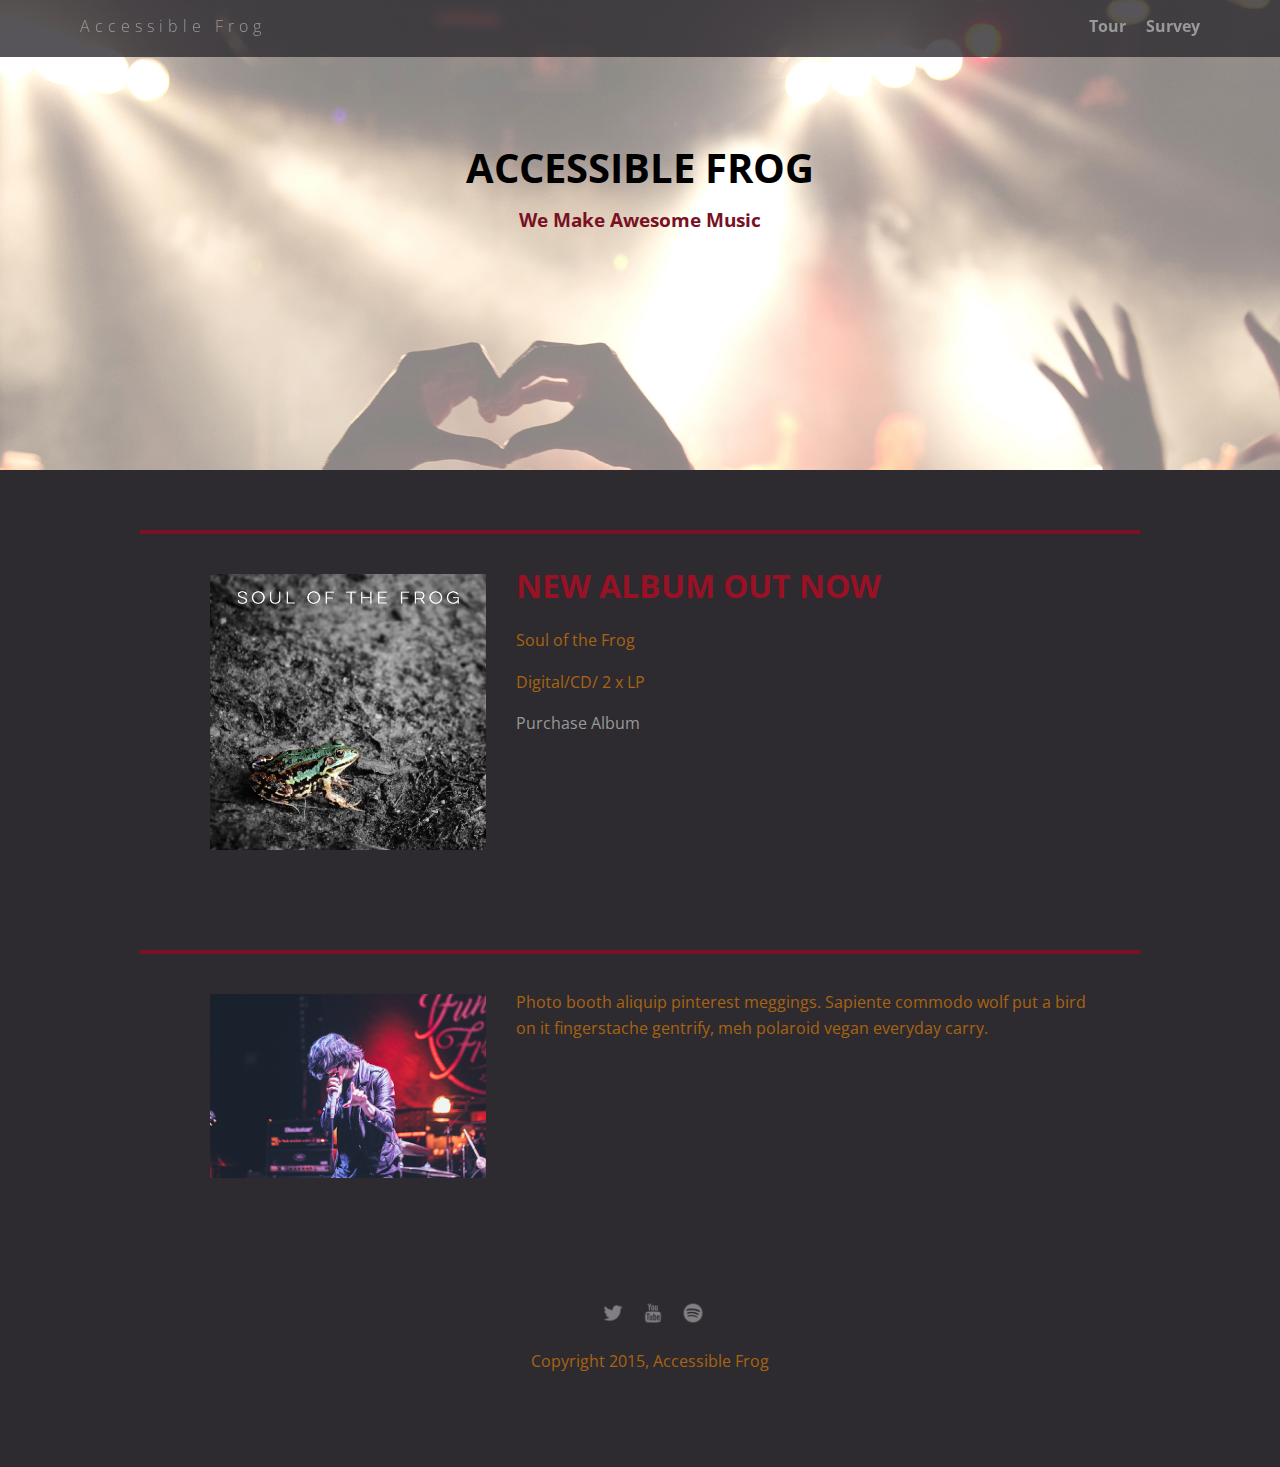
<file: index.html>
<!doctype html>
<html lang="en">
  <head>
      <meta charset="utf-8">
      <link href="css/styles.css" rel="stylesheet" type="text/css" />
      <meta name="viewport" content="width=device-width, initial-scale=1, maximum-scale=1, user-scalable=0"/>
      <link href='https://fonts.googleapis.com/css?family=Open+Sans:400,300,600' rel='stylesheet' type='text/css'>
      <title>Accessible Frog</title>
  </head>

  <body>
    <div class="main-nav">
      <ul class="nav">
        <li class="name"><a href="#">Accessible Frog</a></li>
        <li><a href="tour.html">Tour</a></li>
        <li><a href="survey.html">Survey</a></li>
      </ul>
    </div>

    <header>
        <h1>ACCESSIBLE FROG</h1>
        <h3>We Make Awesome Music</h3>
    </header>

    <main>
      <div class="card">
        <div class="flex">
          <img class="photo" src= "img/soul_of_the_frog.jpg" alt="Soul Frog Cover">
          <div class="information">
            <h1 class="heading">New album out now</h1>
            <p>Soul of the Frog</p>
            <p>Digital/CD/ 2 x LP</p>
            <a href="#" class="buy">Purchase Album</a>
          </div>
        </div>
      </div>

      <div class="card">
        <div class="flex">
          <img class="photo" src= "img/lead_singer.jpg" alt="Man Singing">
          <div class="information">
            <p>Photo booth aliquip pinterest meggings. Sapiente commodo wolf put a bird on it fingerstache gentrify, meh polaroid vegan everyday carry.</p>
          </div>
        </div>
      </div>
    </main>

    <footer>
      <ul>
        <li><a href="#" class="social twitter"></a></li>
        <li><a href="#" class="social youtube"></a></li>
        <li><a href="#" class="social spotify"></a></li>
      </ul>
      <p class="copyright">Copyright 2015, Accessible Frog</p>
    </footer>

  </body>
</html>
</file>
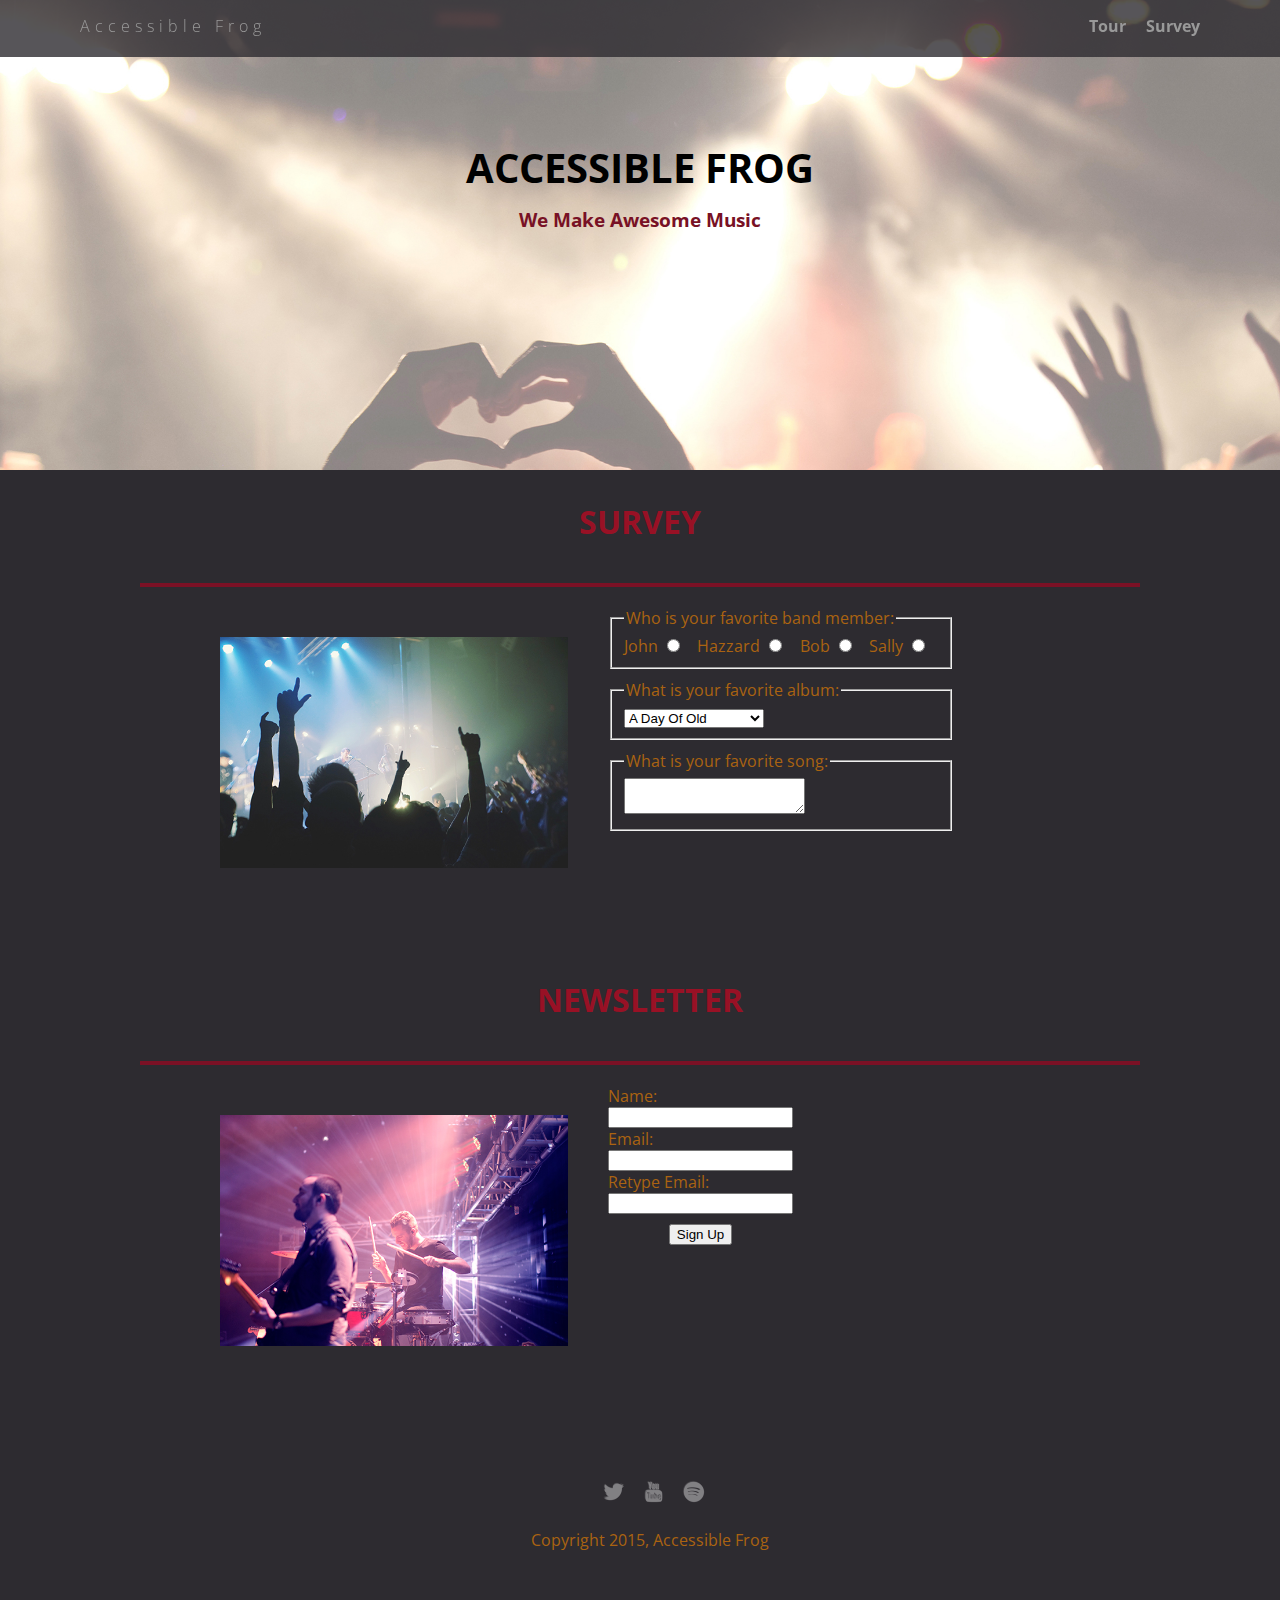
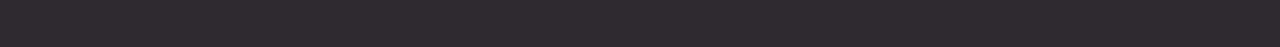
<file: survey.html>
<!doctype html>
<html lang="en">
  <head>
    <meta charset="utf-8">
    <link href="css/styles.css" rel="stylesheet" type="text/css" />
    <link href="css/survey.css" rel="stylesheet" type="text/css" />
    <meta name="viewport" content="width=device-width, initial-scale=1, maximum-scale=1, user-scalable=0"/>
    <link href='https://fonts.googleapis.com/css?family=Open+Sans:400,300,600' rel='stylesheet' type='text/css'>
    <title>Accessible Frog</title>
  </head>

  <body>
    <div class="main-nav">
      <ul class="nav">
        <li class="name"><a href="index.html">Accessible Frog</a></li>
        <li><a href="tour.html">Tour</a></li>
        <li><a href="#">Survey</a></li>
      </ul>
    </div>

    <header>
        <h1>ACCESSIBLE FROG</h1>
        <h3>We Make Awesome Music</h3>
    </header>

    <main>
      <h1 class= "heading">Survey</h1>
      <div class="card">
        <div class="flex">
          <img class="photo" src= "img/concert01.jpg" alt="People at Concert">
          <div class="container">
            <form class = "survey">
             <fieldset>
              <legend>Who is your favorite band member:</legend>
              <label for="john">John</label>
              <input type="radio" name="res" value="John" id="john"> 
              <label for="hazzard">Hazzard</label>
              <input type="radio" name="res" value="Hazzard" id="hazzard">
              <label for="bob">Bob</label>
              <input type="radio" name="res" value="Bob" id="bob">
              <label for="sally">Sally</label>
              <input type="radio" name="res" value="Sally" id="sally">
             </fieldset>
             <fieldset>
              <legend>What is your favorite album:</legend>
                  <select id="albums" name="select">
                    <option value="2">A Day Of Old</option>
                    <option value="4">Diamond Fireworks</option>
                    <option value="5">Enjoy Your Desire</option>
                    <option value="3">Finding My Shadow</option>
                    <option value="9">Heroic Forever</option>
                    <option value="10">Midnight Fires</option>
                    <option value="7">Music Of My Life</option>
                    <option value="1">Party For An Angel</option>
                    <option value="8">Song For Yesterday</option>
                    <option value="11">Street Of The Rider</option>
                    <option value="6">This Is For You</option>
                  </select>
              </fieldset>
              <fieldset>
              <legend>What is your favorite song:</legend>
              <textarea></textarea>
              </fieldset>
            </form>
          </div>
        </div>
      </div>
      <h1 class= "heading">Newsletter</h1>
      <div class="card">
        <div class="flex">
          <img class="photo" src= "img/the_band.jpg" alt="Band Playing Instruments">
            <div class="container1">
              <form class="newsletter">
                  <label for="name">Name: </label>
                  <input type ="text" name="textfield" id="name">
                  <label for="email">Email: </label>
                  <input type ="email" name="textfield" id="email">
                  <label for="remail">Retype Email: </label>
                  <input type ="email" name="textfield" id="remail">
                  <button type="submit">Sign Up</button>
              </form>
            </div>
        </div>
      </div>
    </main>

    <footer>
      <ul>
        <li><a href="#" class="social twitter"><img src= "img/twitter-32.png" alt="Twitter Icon"></a></li>
        <li><a href="#" class="social youtube"><img src= "img/youtube-32.png" alt="YouTube Icon"></a></li>
        <li><a href="#" class="social spotify"><img src= "img/spotify-32.png" alt="Spotify Icon"></a></li>
      </ul>
      <p class="copyright">Copyright 2015, Accessible Frog</p>
    </footer>
  </body>
</html>
</file>
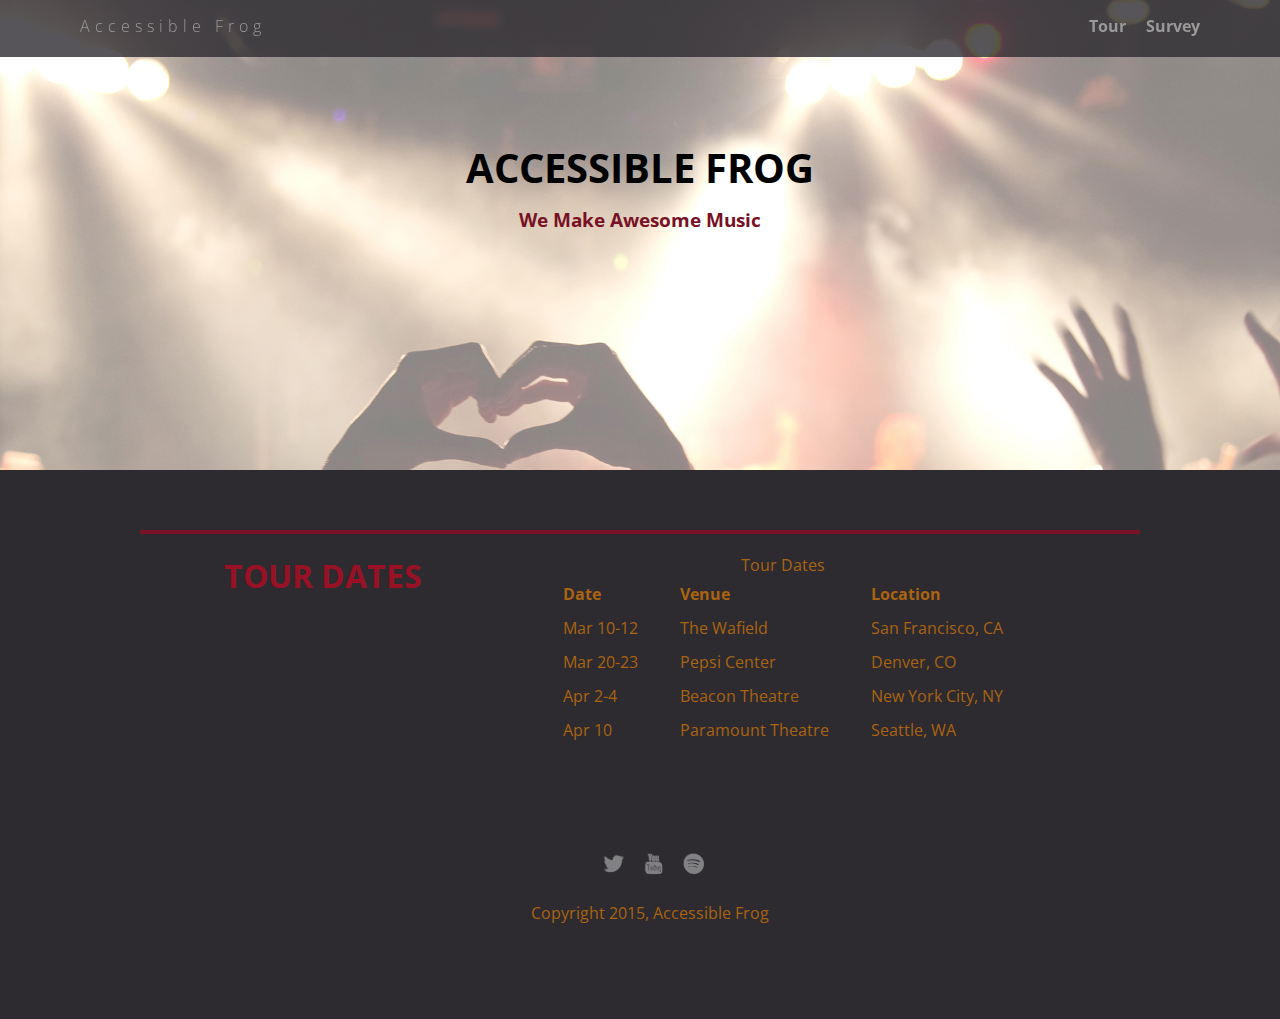
<file: tour.html>
<!doctype html>
<html lang="en">
  <head>
      <meta charset="utf-8">
      <link href="css/styles.css" rel="stylesheet" type="text/css" />
      <link href="css/tour.css" rel="stylesheet" type="text/css" />
      <meta name="viewport" content="width=device-width, initial-scale=1, maximum-scale=1, user-scalable=0"/>
      <link href='https://fonts.googleapis.com/css?family=Open+Sans:400,300,600' rel='stylesheet' type='text/css'>
      <title>Accessible Frog</title>
  </head>

  <body>
    <div class="main-nav">
      <ul class="nav">
        <li class="name"><a href="index.html">Accessible Frog</a></li>
        <li><a href="#">Tour</a></li>
        <li><a href="survey.html">Survey</a></li>
      </ul>
    </div>

    <header>
        <h1>ACCESSIBLE FROG</h1>
        <h3>We Make Awesome Music</h3>
    </header>

    <main >
      <div class="card">
        <div class="flex">
        <!-- The following images are decorative for this project. -->
        <!-- Please see the project instructions for information on how to handle these. -->
         <div id="tour">
          <img class="pick" src= "img/guitar_pick.png" alt="">
          <h1 class= "heading">Tour Dates</h1>
          <img class="pick" src= "img/guitar_pick.png" alt="">
         </div>
          <table>
         <caption>Tour Dates</caption>
            <tr>
              <th scope="col">Date</th>
              <th scope="col">Venue</th>
              <th scope="col">Location</th>
            </tr>
            <tr>
              <td scope="row">Mar 10-12</td>
              <td scope="row">The Wafield</td>
              <td scope="row">San Francisco, CA</td>
            </tr>
            <tr>
              <td scope="row">Mar 20-23</td>
              <td scope="row">Pepsi Center</td>
              <td scope="row">Denver, CO</td>
            </tr>
            <tr>
              <td scope="row">Apr 2-4</td>
              <td scope="row">Beacon Theatre</td>
              <td scope="row">New York City, NY</td>
            </tr>
            <tr>
              <td scope="row">Apr 10</td>
              <td scope="row">Paramount Theatre</td>
              <td scope="row">Seattle, WA</td>
            </tr>
          </table>
        </div>
      </div>
    </main>
    
    <footer>
      <ul>
        <li><a href="#" class="social twitter"><img src= "img/twitter-32.png" alt="Twitter Icon"></a></li>
        <li><a href="#" class="social youtube"><img src= "img/youtube-32.png" alt="YouTube Icon"></a></li>
        <li><a href="#" class="social spotify"><img src= "img/spotify-32.png" alt="Spotify Icon"></a></li>
      </ul>
      <p class="copyright">Copyright 2015, Accessible Frog</p>
    </footer>
  </body>
</html>
</file>
<file: css/styles.css>
/* Global Layout Set-up */
* {
  box-sizing: border-box;
}

body {
  margin: 0;
  padding: 0;
  text-align: center;
  font-family: 'Open Sans', sans-serif;
  color: #aa6311;
  background: #2d2b30;
}

/* Link Styles */

a {
  text-decoration: none;
  color: #999;
}

a:hover {
  color: #999;
}

/* Section Styles */

header h1 {
    margin-top: 5rem;
    color: black;
    font-size: 2.5rem;
}

header h3 {
    color: #781125;
    margin-top: -15px;
}

.main-nav {
  width: 100%;
  background: rgba(45, 43, 48, 0.8);
  min-height: 30px;
  padding: 10px;
  position: fixed;
  text-align: center;
}

.nav {
  display: flex;
  justify-content: space-around;
  font-weight: 700;
  list-style-type: none;
  margin: 0 auto;
  padding: 0;
}

.nav .name {
  display: block;
  margin-right: auto;
  color: white;
  letter-spacing: 5px;
}

.nav li {
  padding: 5px 10px 10px 10px;
}

.nav a {
  transition: all .5s;
}

.nav a:hover {
  color: white
}

header {
  text-align: center;
  background: url('../img/concert02_no_text.jpg') no-repeat top center ;
  background-size: cover;
  overflow: hidden;
  padding-top: 60px;
  height: 350px;
}

.tag {
  color: black;
  padding: 10px;
  letter-spacing: 5px;
}

.name{
  font-weight: 300;
}

header .name{
  font-size: 3em;
}
.tagline {
  font-weight: 600;
  padding: 20px;
  text-transform: uppercase;
  color: #781125
}

.card {
  margin: 30px;
  padding: 20px 40px 40px;
  text-align: left;
  border-top: 4px solid #7b1125;
  clear: both;
}
.card:hover {
  border-color: #96731A;
}


.photo{
  display: block;
  width: 200px;
  height: 0%;
  margin: 0 auto;
}

.information{
  width: 100%;
  text-align: center;
  /*display: inline-block;
  position: absolute;*/
}

.heading{
  font-size: 2em;
  text-transform: uppercase;
  color: #981125;
  margin-top: 10px;
}

/* Footer styles */

footer {
  width: 100%;
  min-height: 30px;
  padding: 20px 0 40px 20px;
}

footer .copyright {
  top: -8px;
  font-size: .75em;
}

footer ul {
  list-style-type: none;
  margin: 0;
  padding: 0;
}

footer ul li {
  display: inline-block;
}

a.social {
  display: inline-block;
  margin-left: 5px;
  width: 30px;
  height: 30px;
  background-size: 30px 30px;
  opacity: .4;
  transition: all .5s;
}

a.twitter {
  background-image: url(../img/twitter-32.png);
}

a.youtube {
  background-image: url(../img/youtube-32.png);
}

a.spotify {
  background-image: url(../img/spotify-32.png);
}

.buy:hover {
   color: white;
}

input[type="radio"] {
    margin-right: 1em;
}

.container1 {
    max-width: 100%;
}

.newsletter label, .newsletter input {
   display: block;
}

.newsletter label {
    text-align: left;
}

.newsletter input:focus {
    border: 2px solid #981125;
}


.newsletter button {
    display: block;
    margin: auto;
    margin-top: 10px;
}

textarea:focus {
    border: 2px solid #981125;
}

.newsletter {
    display: block;
}

fieldset {
    margin-bottom: 10px;
}

a.social:hover {
  opacity: 1;
}
.clearfix {
  clear: both;
}

th, td {
    padding: 5px 20px;
}

table {
    margin: auto;
}

#tour {
    margin-bottom: 10px;
    text-align: center;
}

/* Styles for larger screens */
@media screen and (min-width: 840px) {

  .flex {
    display: -ms-flexbox;      /* TWEENER - IE 10 */
    display: flex;
    max-width: 1200px;
    -ms-flex-pack: distribute;
  }

  header {
    min-height: 470px;
  }

  .nav {
    max-width: 1200px;
    padding: 0 30px;
  }


  main {
    padding-top: 20px;
  }

  main p {
    line-height: 1.6em;
  }

  .card{
    margin: 40px auto;
    padding: 20px 40px 40px;
    width: 80%;
    max-width: 1000px;
  }

  .photo{
    width: 30%;
    margin: 20px 30px;
  }

  .information{
    text-align: left;
  }

  footer {
    font-size: 1.3em;
    max-width: 1200px;
    margin: 40px auto;
  }
}
</file>
<file: css/survey.css>
/* Survey page styles */

.photo{
  width: 60%;
  padding: 10px;
}

form {
  margin: 0 auto;
  text-align: left;
  display: inline-block;
}

.container{
  text-align: center;
}
.newsletter{
  text-align: right;

}


/* Styles for larger screens */
@media screen and (min-width: 840px) {
  .photo{
    width: 40%;
  }
}
</file>
<file: css/tour.css>
/* Tour page styles */

pre {
  font-family: 'Open Sans', sans-serif;
}

.heading{
  display: inline-block;
  margin: 0;
}

.pick{
  width: 40px;
  height: 0%;
  padding: 10px;
}
</file>
